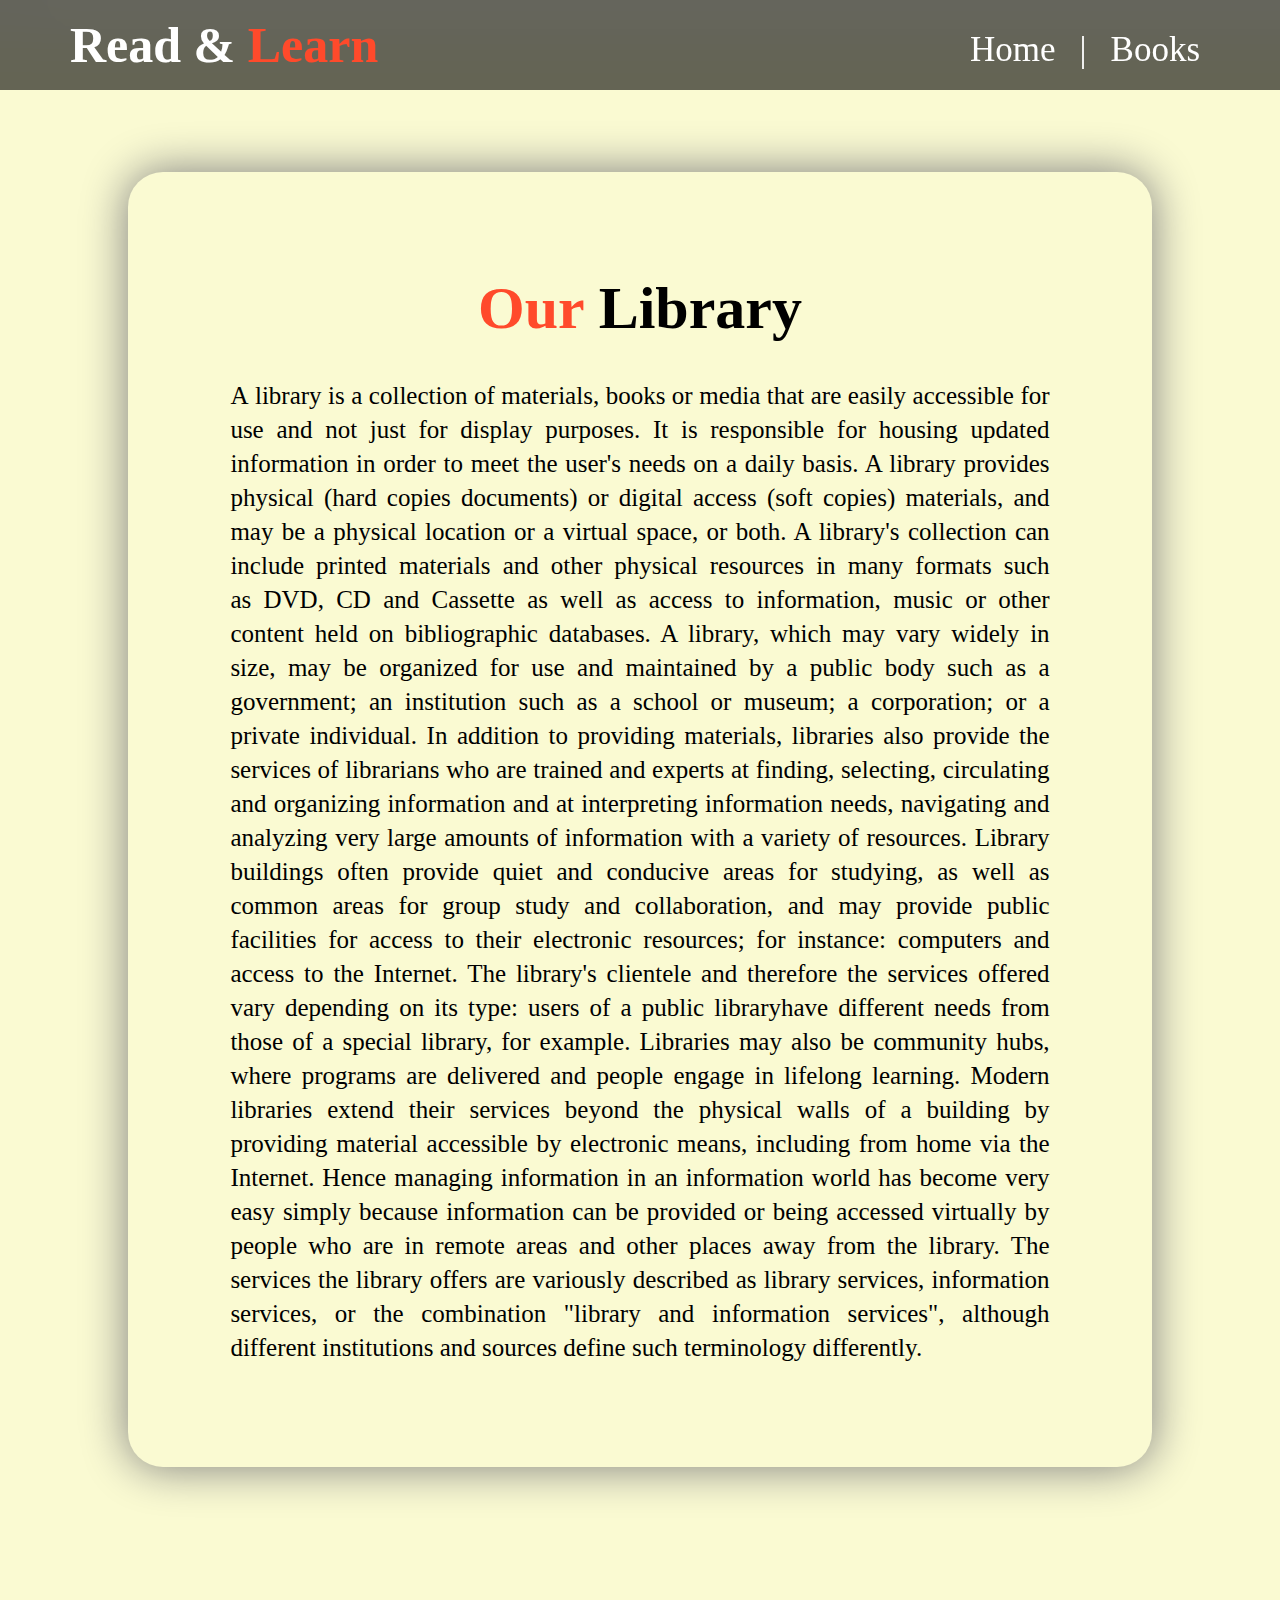
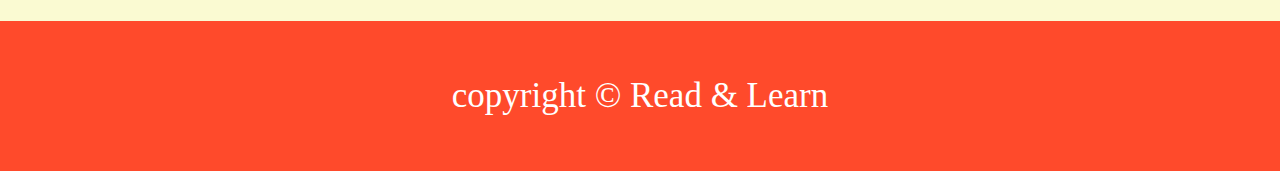
<file: info.html>
<<!DOCTYPE html>
	<html>
	<head>
		<meta charset="utf-8">
		<title>info page</title>
		<link rel="stylesheet" type="text/css" href="style.css">
	</head>
	<body>
		<header>
		<h1>Read & <span> Learn</span></h1>
		<nav>
			<ul>
			    <a href="index.html"><li>Home</li></a>	
				<li>|</li>
				<a href="books.html"><li>Books</li></a>
			</ul>
		</nav>
	</header>

	<section class="main">
		<div>
		<h1><span>Our</span> Library</h1>													<br>
		<br>
		<p>A library is a collection of materials, books or media that are easily accessible for use and not just for display purposes. It is responsible for housing updated information in order to meet the user's needs on a daily basis. A library provides physical (hard copies documents) or digital access (soft copies) materials, and may be a physical location or a virtual space, or both. A library's collection can include printed materials and other physical resources in many formats such as DVD, CD and Cassette as well as access to information, music or other content held on bibliographic databases.
								A library, which may vary widely in size, may be organized for use and maintained by a public body such as a government; an institution such as a school or museum; a corporation; or a private individual. In addition to providing materials, libraries also provide the services of librarians who are trained and experts at finding, selecting, circulating and organizing information and at interpreting information needs, navigating and analyzing very large amounts of information with a variety of resources.

Library buildings often provide quiet and conducive areas for studying, as well as common areas for group study and collaboration, and may provide public facilities for access to their electronic resources; for instance: computers and access to the Internet. The library's clientele and therefore the services offered vary depending on its type: users of a public libraryhave different needs from those of a special library, for example. Libraries may also be community hubs, where programs are delivered and people engage in lifelong learning. Modern libraries extend their services beyond the physical walls of a building by providing material accessible by electronic means, including from home via the Internet. Hence managing information in an information world has become very easy simply because information can be provided or being accessed virtually by people who are in remote areas and other places away from the library.

The services the library offers are variously described as library services, information services, or the combination "library and information services", although different institutions and sources define such terminology differently.</p>
	</div>
    </section>
    <footer>
		copyright © Read & Learn 
	</footer>
</body>
</html>
</file>
<file: style.css>
* {
			margin: 0;
			padding: 0;
			box-sizing: border-box;
			transition: 500ms;
			scroll-behavior: smooth;
}

header {
				width: 100%;
				height: 90px;
				background: rgba(0,0,0,0.6);
				position: fixed;
				top: 0;
				-webkit-backdrop-filter: blur(2em); backdrop-filter: blur(2em);
				padding-left: 70px;
}

.h1 {
				font-size: 90px;
}

.ppp {
				font-size: 45px;
				line-height: 63px;
}
nav ul {
				float: right;
				margin-right: 80px;
				margin-top: -85px;
}

nav ul li {
				color: white;
				display: inline-block;
				font-size: 35px;
				line-height: 90px;
				padding-left: 20px;
}

nav ul li:hover {
				color: #ff4a2b;
}

header h1 {
				color: white;
				font-size: 50px;
				line-height: 90px;
				
}

span {
				color: #ff4a2b;
}


.hero {
				height: 100vh;
				width: 100%;
				background: linear-gradient(45deg,rgba(0,0,0,0.7),rgba(0,0,0,0.7)) ,  url('img/bg.jpg') ;
				background-size: cover;
				padding-top: 30vh;
				text-align: center;
				color: white;
}

button {
				background: #ff4a2b;
				color: white;
				border: none;
				border-radius: 45px;
				padding: 15px 30px 15px 30px;
				font-size: 35px;
				margin-right: 20px;
}

button:hover {
				background: white;
				color: #ff4a2b;
}

.main {
				background:lightgoldenrodyellow;
				width: 100%;
				padding-top: 12%;
				padding-bottom: 12%;
				padding-left: 10%;
				padding-right: 10%;
}

.main div {
				padding: 10%;
				background: 4px solid gray;
				border-radius: 35px;
				box-shadow: 0 0 45px 1px gray;
}

.main div h1 {
				font-size: 60px;
				text-align: center;
}

.main div p {
				font-size: 25px;
				line-height: 34px;
				text-align: justify;
}

footer {
				height: 150px;
				width: 100%;
				font-size: 35px;
				text-align: center;
				line-height: 150px;
				color: white;
				background: #ff4a2b;
}

.row div {
				border: 2px solid gray;
}


@media (max-width: 1399.98px) { 
			
			
}




@media (max-width: 1199.98px) { 
				
				
}




@media (max-width: 991.98px) { 
				
				
}




@media (max-width: 767.98px) { 
				
				
} 




@media (max-width: 575.98px) { 
				header {
								padding-left: 25px;
				}
				nav ul {
								margin-right: 10px;
				}
				nav ul li {
								font-size: 20px;
								padding-left: 5px;
				}
				header h1 {
								font-size: 30px;
				}
				
				.hero {
				height: 100vh;
				width: 100%;
				background: linear-gradient(45deg,rgba(0,0,0,0.7),rgba(0,0,0,0.7)) ,  url('img/bg.jpg') ;
				background-size: cover;
				padding-top: 20vh;
				text-align: center;
				color: white;
}
				.h1 {
								font-size: 40px;
				}
				.ppp {
								font-size: 25px;
				}
				button {
				background: #ff4a2b;
				color: white;
				border: none;
				border-radius: 45px;
				padding: 10px 20px 10px 20px;
				font-size: 20px;
				margin-right: 10px;
				margin-bottom: 10px;
				}
				.main div h1 {
				font-size: 40px;
				text-align: center;
}

.main div p {
				font-size: 18px;
				line-height: 24px;
				text-align: justify;
}

footer {
				font-size: 25px;
}
				
}
</file>
